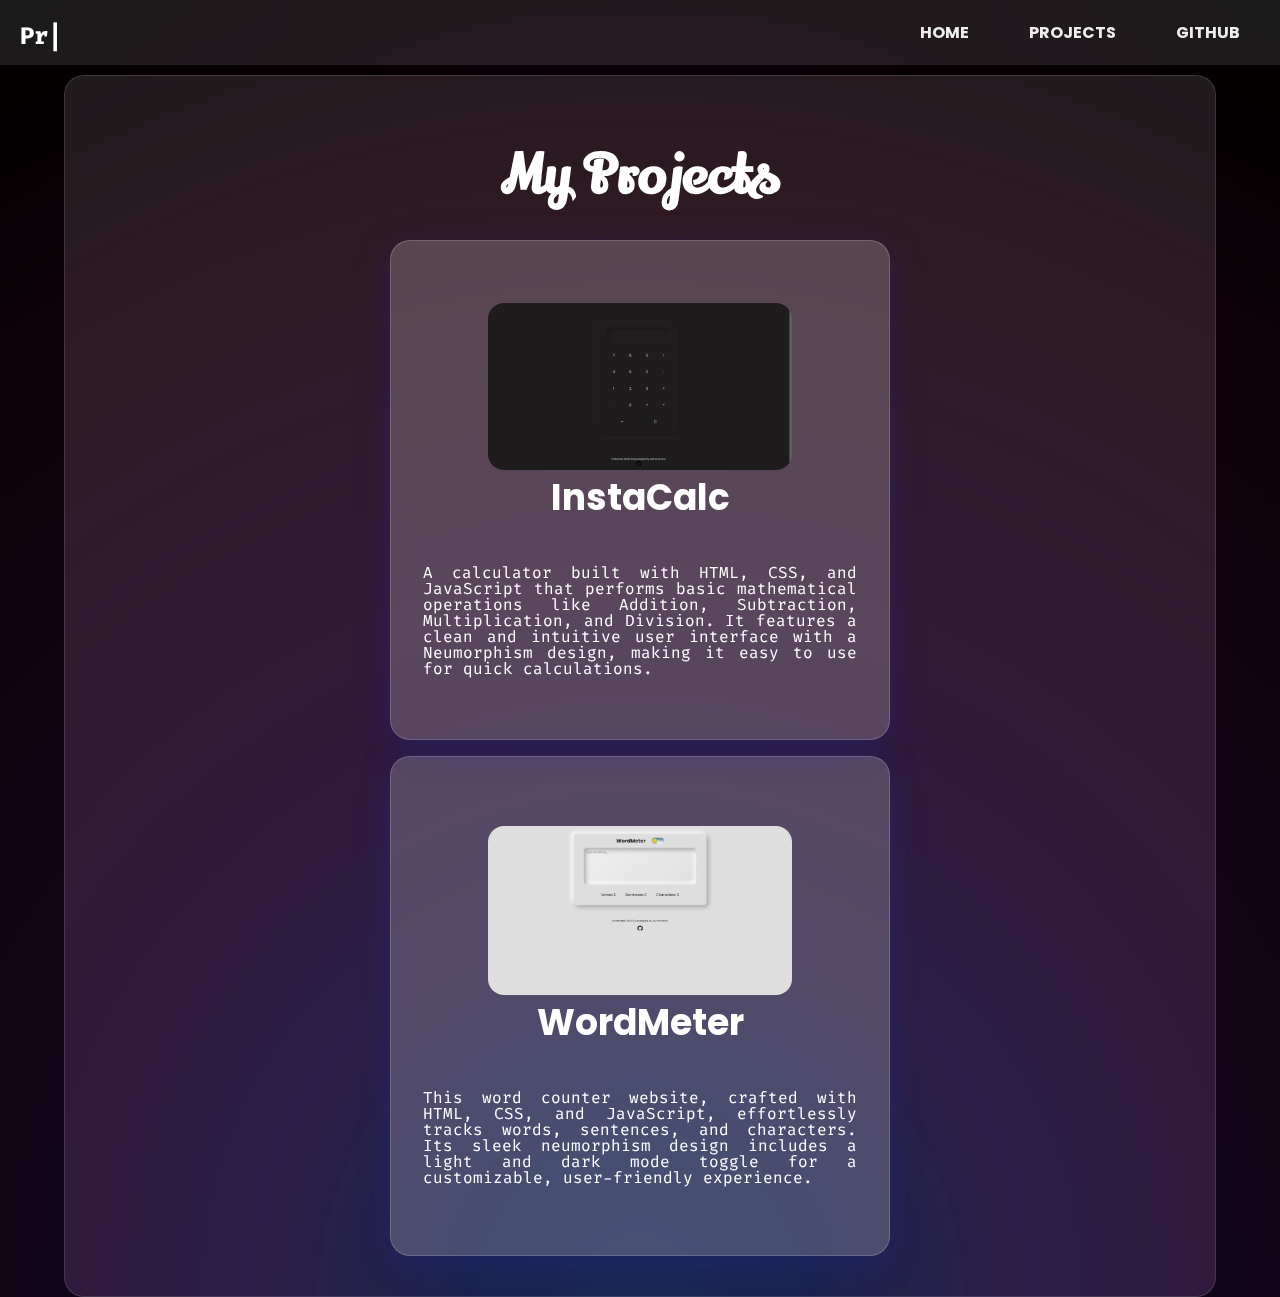
<file: projects.html>
<!DOCTYPE html>
<html lang="en">
<head>
    <meta charset="UTF-8">
    <meta name="viewport" content="width=device-width, initial-scale=1.0">
    <title>Matthew Lebron</title>
    <link rel="stylesheet" href="public/css/style.css">
    <script src="public/js/typing-Header.js"></script>
    <link rel="icon" href="public/images/mlp_favicon.png">
</head>
<body>
    <div id="space">
        <div class="stars"></div>
        <div class="stars"></div>
        <div class="stars"></div>
        <div class="stars"></div>
        <div class="stars"></div>
    </div>
    <!--HEADER CONTENT START-->
    <input id="burger" type="checkbox" />
    <label for="burger">
        <span></span>
        <span></span>
        <span></span>
    </label>
    <nav>  
        <header>
            <a href="projects.html"><h1 class="typing-Header"></h1></a>
        </header>   
        <ul>
            <li><a href="index.html">HOME</a></li>
            <li><a href="projects.html">PROJECTS</a></li>
            <li><a href="https://www.github.com/MLPonciano" target="_blank">GitHub</a></li>
        </ul>  
    </nav>
    <!--HEADER CONTENT END-->
    <!--MAIN PROJECTS CONTENT START-->
    <div class="projects-content">
        <h1 class="projectHeader">My Projects</h1>
        <div class="project1Card">
            <img src="public/images/calculator_webapp_img.png" class="project1img">
            <a class="projectTitle" href="https://mlponciano.github.io/InstaCalc/"><h1>InstaCalc</h1></a>
            <p class="projectDesc">A calculator built with HTML, CSS, and JavaScript that performs basic mathematical operations like Addition, Subtraction, Multiplication, and Division. It features a clean and intuitive user interface with a Neumorphism design, making it easy to use for quick calculations.</p>
        </div>
        <div class="project2Card">
            <img src="public/images/wordmeter_img.png" class="project2img">
            <a class="projectTitle" href="https://mlponciano.github.io/WordMeter/"><h1>WordMeter</h1></a>
            <p class="projectDesc">This word counter website, crafted with HTML, CSS, and JavaScript, effortlessly tracks words, sentences, and characters. Its sleek neumorphism design includes a light and dark mode toggle for a customizable, user-friendly experience.</p>
        </div>
    </div>
    <!--MAIN PROJECTS CONTENT END-->
    <!--FOOTER CONTENT START-->
    <!--<footer>
        <p>&copy; 2024 Matthew Lebron Ponciano. All rights reserved.</p>
        <p>Follow me on <a href="https://www.facebook.com/matthewlebron.ponciano" target="_blank">Facebook</a> | <a href="https://www.github.com/MLPonciano" target="_blank">GitHub</a></p>
    </footer>-->
    <!--FOOTER CONTENT END-->
</body>
</html>
</file>
<file: public/css/style.css>
@import url('https://fonts.googleapis.com/css?family=Poppins');
@import url('https://fonts.googleapis.com/css2?family=Lily+Script+One&display=swap');
@import url('https://fonts.googleapis.com/css2?family=Fira+Code:wght@300..700&display=swap');

/* Global Styles */
* {
    padding: 0;
    margin: 0;
    box-sizing: border-box;
    font-family: 'Poppins', sans-serif;
}

.container {
    display: flex;
    justify-content: center;
}

body {
    background-color:hsla(240,100%,5%,1);
    background-image:
    radial-gradient(circle at bottom, #001029, #10091f, #120414, #0e0108, #000000),
    radial-gradient(at 0% 100%, hsla(232,100%,10%,1) 0px, transparent 50%),
    radial-gradient(at 100% 0%, hsla(232,100%,10%,1) 0px, transparent 50%),
    radial-gradient(at 0% 0%, hsla(326,100%,11%,1) 0px, transparent 50%),
    radial-gradient(at 100% 100%, hsla(326,100%,11%,1) 0px, transparent 50%);
}


/* Stars FASTER
------------------------------------- */

/*#space, .stars {
    overflow: hidden;
    position: fixed;
    top: 0;
    left: 0;
    width: 100vw;
    height: 100vh;
    z-index: -1;
}

.stars {
    background-image: 
    radial-gradient(2px 2px at 20px 30px, #eee, rgba(0,0,0,0)),
    radial-gradient(2px 2px at 40px 70px, #fff, rgba(0,0,0,0)),
    radial-gradient(2px 2px at 50px 160px, #ddd, rgba(0,0,0,0)),
    radial-gradient(2px 2px at 90px 40px, #fff, rgba(0,0,0,0)),
    radial-gradient(2px 2px at 130px 80px, #fff, rgba(0,0,0,0)),
    radial-gradient(2px 2px at 160px 120px, #ddd, rgba(0,0,0,0));
    background-repeat: repeat;
    background-size: 200px 200px;
    animation: zoom 2s infinite;
    opacity: 0;
}

.stars:nth-child(1) {
    background-position: 50% 50%;
    animation-delay: 0s;
}
.stars:nth-child(2) {
    background-position: 20% 60%;
    animation-delay: 500ms;
}
.stars:nth-child(3) {
    background-position: -20% -30%;
    animation-delay: 1s;
}
.stars:nth-child(4) {
    background-position: 40% -80%;
    animation-delay: 1500ms;
}
.stars:nth-child(5) {
    background-position: -20% 30%;
    animation-delay: 2s;
}
.stars:nth-child(6) {
    background-position: 40% -80%;
    animation-delay: 2500ms;
}
.stars:nth-child(7) {
    background-position: -20% 30%;
    animation-delay: 3s;
}
.stars:nth-child(8) {
    background-position: -20% 30%;
    animation-delay: 3500ms;
}
.stars:nth-child(9) {
    background-position: 40% -80%;
    animation-delay: 4s;
}

@keyframes zoom {
    0% {
        opacity: 0;
        transform: scale(0.5);
        animation-timing-function: ease-in;
    } 
    85% {
        opacity: 1;
        transform: scale(2.8);
        animation-timing-function: linear;
    }
    100% {
        opacity: 0;
        transform: scale(3.5);
    }
}*/


/* Stars SLOWER
------------------------------------- */

#space, .stars {
    overflow: hidden;
    position: fixed;
    top: 0;
    left: 0;
    width: 100vw;
    height: 100vh;
    z-index: -1;
}

.stars {
    background-image: 
    radial-gradient(2px 2px at 20px 30px, #eee, rgba(0,0,0,0)),
    radial-gradient(2px 2px at 40px 70px, #fff, rgba(0,0,0,0)),
    radial-gradient(2px 2px at 50px 160px, #ddd, rgba(0,0,0,0)),
    radial-gradient(2px 2px at 90px 40px, #fff, rgba(0,0,0,0)),
    radial-gradient(2px 2px at 130px 80px, #fff, rgba(0,0,0,0)),
    radial-gradient(2px 2px at 160px 120px, #ddd, rgba(0,0,0,0));
    background-repeat: repeat;
    background-size: 200px 200px;
    animation: zoom 20s infinite;
    opacity: 0;
}

.stars:nth-child(1) {
    background-position: 50% 50%;
    animation-delay: 0s;
}
.stars:nth-child(2) {
    background-position: 20% 60%;
    animation-delay: 6500ms;
}
.stars:nth-child(3) {
    background-position: -20% -30%;
    animation-delay: 7s;
}
.stars:nth-child(4) {
    background-position: 40% -80%;
    animation-delay: 7500ms;
}
.stars:nth-child(5) {
    background-position: -20% 30%;
    animation-delay: 8s;
}
/*.stars:nth-child(6) {
    background-position: 40% -80%;
    animation-delay: 8500ms;
}
.stars:nth-child(7) {
    background-position: -20% 30%;
    animation-delay: 9s;
}
.stars:nth-child(8) {
    background-position: -20% 30%;
    animation-delay: 9500ms;
}
.stars:nth-child(9) {
    background-position: 40% -80%;
    animation-delay: 10s;
}*/

@keyframes zoom {
    0% {
        opacity: 0;
        transform: scale(0.5);
        animation-timing-function: ease-in;
    } 
    85% {
        opacity: 1;
        transform: scale(2.8);
        animation-timing-function: linear;
    }
    100% {
        opacity: 0;
        transform: scale(3.5);
    }
}




input + label {
    position: fixed;
    top: 25px;
    right: 40px;
    height: 20px;
    width: 15px;
    z-index: 5;
}
#burger {
    opacity: 0;
}

span {
    position: absolute;
    width: 100%;
    height: 2px;
    top: 50%;
    margin-top: -1px;
    left: 0;
    display: block;
    background: #ffffff;
    transition: 0.5s;
}

span:first-child {
    top: 3px;
}

span:last-child {
    top: 16px;
}

label:hover {
    cursor: pointer;
}

input:checked + label span {
    opacity: 0;
    top: 50%;
}

input:checked + label span:first-child {
    opacity: 1;
    transform: rotate(405deg);
}

input:checked + label span:last-child {
    opacity: 1;
    transform: rotate(-405deg);
}

nav {
    backdrop-filter: blur(25px) saturate(200%);
    -webkit-backdrop-filter: blur(25px) saturate(200%);
    background-color: rgba(255, 255, 255, 0.1);
    position: fixed;
    top: 0;
    left: 0;
    width: 100%;
    margin: auto;
    height: 65px;
    z-index: 3;
    transition: 0.5s;
    overflow: hidden;
    pointer-events: none;
}

nav > ul {
    list-style-type: none;
    text-align: center;
    position: absolute;
    top: 35%;
    left: 20%;
    right: 20%;
}

nav > ul > li {
    opacity: 0;
    transition: 0.5s;
}

nav > ul > li > a {
    text-decoration: none;
    text-transform: uppercase;
    color: #eeeeee;
    font-weight: 700;
    display: inline-block;
    padding: 30px;
    position: relative; /* Ensures the ::after element is positioned relative to the link */
    overflow: hidden; /* Prevents the ::after from going outside the bounds */
}

nav > ul > li > a::after {
    content: '';
    position: absolute;
    left: 0;
    bottom: 0; /* Adjusted to be at the bottom of the link */
    width: 100%;
    height: 3px;
    background: #ffffff;
    border-radius: 5px;
    transform: scaleX(0);
    transform-origin: right;
    transition: transform 0.5s;
}

nav > ul > li > a:hover::after {
    transform-origin: left;
    transform: scaleX(1);
}


input:checked ~ nav {
    pointer-events: auto;
    height: 100%;
}

input:checked ~ nav > ul > li {
    opacity: 1;
    transition-delay: 0.5s;
}

/* Media Query for Larger Screens */
@media (min-width: 768px) {
    input + label {
        display: none;
    }

    nav {
        height: 65px;
        pointer-events: auto;
        overflow: visible;
    }

    nav > ul {
        display: flex;
        justify-content: flex-end;
        align-items: center;
        top: 15%;
        right: 20px;
        gap: 20px;
    }

    nav > ul > li {
        opacity: 1;
        transition: none;
    }

    nav > ul > li > a {
        padding: 10px 20px;
    }

    a:hover {
        transition: all 0.3s ease;
    }
}

/* Content */
.content {
    display: flex;
    flex-direction: column;
    justify-content: center;
    align-items: center;
    width: 90%;
    height: 90vh;
    margin: auto;
    text-align: center;
    padding: 10px;
    margin-top: 50px;
    backdrop-filter: blur(1px) saturate(200%);
    -webkit-backdrop-filter: blur(1px) saturate(200%);
    background-color: rgba(255, 255, 255, 0.1);
    border-radius: 20px;
    border: 1px solid rgba(255, 255, 255, 0.125);
    animation: fadeIn 1s ease-in-out;
}

.my-name {
    animation: fadeIn 0.5s ease-in-out;
    font-size: 8vw;
    font-family: 'Lily Script One', cursive;
    font-weight: 400;
    color: #ffffff;
    margin-bottom: 20px;
    /* Move the transition here to make it apply on hover and unhover */
    transition: all 0.5s ease-in-out;
}

.my-name:hover {
    text-shadow: 0px 0px 20px #FFFFFF;
}

/* You can remove the transition from here */
.my-name:hover::after {
    text-shadow: 0px 0px 20px #FFFFFF;
}


.typing-animation {
    font-size: 1rem;
    color: #ffffff;
    line-height: 1;
    max-width: 800px;
    margin: 0 auto;
    text-align: justify;
    animation: fadeIn 0.5s ease-in-out;
    font-family: "Fira Code", monospace;
}
.typing-Header {
    font-size: 1.5rem;
    color: #ffffff;
    text-align: justify;
    animation: fadeIn 0.5s ease-in-out;
    font-family: "Fira Code", monospace;
    text-decoration: none;
    position: fixed;
    top: 20px;
    left: 20px;
    z-index: 6;
    width: auto;
    height: 25px;
}
.typing-Header::after {
    content: '|';
    animation: blink-caret 0.75s infinite;
}


.typing-animation::after {
    content: '|';
    animation: blink-caret 0.75s infinite;
}

@keyframes blink-caret {
    0%, 100% { opacity: 1; }
    50% { opacity: 0; }
}

@keyframes rotateGlow {
    0% {
        border-color: red;
        box-shadow: 0 0 10px red;
    }
    14% {
        border-color: orange;
        box-shadow: 0 0 10px orange;
    }
    28% {
        border-color: yellow;
        box-shadow: 0 0 10px yellow;
    }
    42% {
        border-color: green;
        box-shadow: 0 0 10px green;
    }
    57% {
        border-color: blue;
        box-shadow: 0 0 10px blue;
    }
    71% {
        border-color: indigo;
        box-shadow: 0 0 10px indigo;
    }
    85% {
        border-color: violet;
        box-shadow: 0 0 10px violet;
    }
    100% {
        border-color: red;
        box-shadow: 0 0 10px red;
    }
}

button {
    border: 2px solid;
    padding: 10px 20px;
    font-size: 1.2rem;
    border-radius: 50px;
    cursor: pointer;
    margin-top: 50px;
    transition: transform 0.2s ease-in-out;
    animation: bounce 2s infinite, rotateGlow 4s infinite linear;
    background: transparent;
    box-shadow: 0 0 10px red; /* Initial shadow */
}

@keyframes bounce {
    0%, 20%, 50%, 80%, 100% {
        transform: translateY(0);
    }
    40% {
        transform: translateY(-15px);
    }
    60% {
        transform: translateY(-8px);
    }
}

button p {
    color: #ffffff;
    margin: 0;
    display: flex;
    align-items: center;
    gap: 5px;
    font-family: 'Lily Script One', cursive;
    transition: all 0.5s ease-in-out;
}

button p:hover {
    text-shadow: 0px 0px 20px #FFFFFF;
}
button p:hover::after {
    text-shadow: 0px 0px 20px #FFFFFF;
}

button svg {
    width: 25px;
    height: 25px;
}

/* Skills Content */
/* Animation Keyframes */
@keyframes fadeIn {
    0% {
        opacity: 0;
        transform: translateY(20px);
    }
    100% {
        opacity: 1;
        transform: translateY(0);
    }
}

/* Skills Content */
.skills-content {
    display: flex;
    flex-direction: column;
    justify-content: center;
    align-items: center;
    width: 90%;
    height: auto;
    margin: auto;
    text-align: center;
    padding: 20px;
    margin-top: 30px;
    backdrop-filter: blur(1px) saturate(200%);
    -webkit-backdrop-filter: blur(1px) saturate(200%);
    background-color: rgba(255, 255, 255, 0.1);
    border-radius: 20px;
    border: 1px solid rgba(255, 255, 255, 0.125);
    animation: fadeIn 1s ease-in-out;
}


.skill-logos-container {
    display: grid;
    grid-template-columns: repeat(7, 1fr);
    gap: 20px;
    margin-top: 20px;
}

.skill-logo {
    height: 10vh;
    width: auto;
    margin: 0 10px;
    transition: transform 0.3s;
    animation: fadeIn 0.5s ease-in-out;
}

.skill-logo:hover {
    transform: rotate(360deg);
}

.skill-header {
    animation: fadeIn 0.5s ease-in-out;
    font-size: 5vh;
    font-family: 'Lily Script One', cursive;
    font-weight: 400;
    color: #ffffff;
    margin-bottom: 20px;
    margin-top: 15vh;
}

/* Media Query Adjustments */

/* Extra Large Devices (Desktops, 1200px and above) */
@media (min-width: 1200px) {
    .skill-logos-container {
        grid-template-columns: repeat(7, 1fr);
    }

    .skill-logo {
        height: 12vh;
    }
}

/* Large Devices (Laptops, 992px to 1199px) */
@media (min-width: 992px) and (max-width: 1199px) {
    .skill-logos-container {
        grid-template-columns: repeat(5, 1fr);
    }

    .skill-logo {
        height: 10vh;
    }
}

/* Medium Devices (Tablets, 768px to 991px) */
@media (min-width: 768px) and (max-width: 991px) {
    .skill-logos-container {
        grid-template-columns: repeat(4, 1fr);
    }

    .skill-logo {
        height: 10vh;
    }
}

/* Small Devices (Large Phones, 576px to 767px) */
@media (min-width: 576px) and (max-width: 767px) {
    .skill-logos-container {
        grid-template-columns: repeat(3, 1fr);
    }

    .skill-logo {
        height: 10vh;
    }
}

/* Extra Small Devices (Small Phones, up to 575px) */
@media (max-width: 575px) {
    .skill-logos-container {
        grid-template-columns: repeat(2, 1fr);
    }

    .skill-logo {
        height: 10vh;
    }
}

/* Very Small Devices (Portrait Phones, up to 360px) */
@media (max-width: 360px) {
    .skill-logos-container {
        grid-template-columns: repeat(2, 1fr);
    }

    .skill-logo {
        height: 10vh;
        margin: 5px;
    }
}

/* Projects Content */
.projects-content {
    display: flex;
    flex-direction: column;
    justify-content: center;
    align-items: center;
    width: 90%;
    height: auto;
    max-width: 1200px; /* Maximum width for large screens */
    margin: auto;
    margin-top: 50px;
    text-align: center;
    padding: 2rem; /* Use relative units for padding */
    backdrop-filter: blur(1px) saturate(200%);
    -webkit-backdrop-filter: blur(1px) saturate(200%);
    background-color: rgba(255, 255, 255, 0.1);
    border-radius: 1.25rem; /* Use rem for consistent border-radius */
    border: 1px solid rgba(255, 255, 255, 0.125);
    animation: fadeIn 1s ease-in-out;
}

/* Project Card Styles */
.project1Card, .project2Card {
    width: 90%;
    max-width: 500px;
    height: auto;
    aspect-ratio: 1;
    background: rgba(255, 255, 255, 0.1);
    box-shadow: 0 0.5rem 2rem rgba(31, 38, 135, 0.37);
    backdrop-filter: blur(5px);
    -webkit-backdrop-filter: blur(5px);
    border-radius: 1.25rem;
    border: 1px solid rgba(255, 255, 255, 0.18);
    display: flex;
    flex-direction: column;
    align-items: center;
    justify-content: center;
    padding: 2rem;
    box-sizing: border-box;
    margin: .5rem auto; /* Margin adjustments */
}

/* Responsive Design */
@media (max-width: 768px) {
    .project1Card, .project2Card {
        width: 95%;
        padding: 1rem;
    }
    .projectHeader {
        margin-top: 10px;
        font-size: 4rem; /* Adjust font size */
        font-family: 'Lily Script One', cursive;
    }
    .projectTitle, h1 {
        font-size: 3rem;
    }
    .projectDesc {
        font-size: .4rem;
    }
}

@media (max-width: 480px) {
    .project1Card, .project2Card {
        width: 100%;
        padding: 0.75rem;
        border-radius: 0.75rem;
    }
    .projectHeader {
        font-size: 3rem;
        font-family: 'Lily Script One', cursive;
    }
    .projectTitle, h1 {
        font-size: 2.5rem;
    }
    .projectDesc {
        font-size: 0.875rem;
    }
}

/* Project Image Styles */
.project1img, .project2img {
    width: 70%; /* Use relative width */
    height: auto;
    border-radius: 1rem; /* Consistent border-radius */
}

/* Typography and Animation */
.projectHeader {
    animation: fadeIn 0.5s ease-in-out;
    font-size: 6vh; /* Responsive font size */
    color: #ffffff;
    margin-bottom: 1.25rem;
    font-family: 'Lily Script One', cursive;
    margin-top: 30px;
    transition: all 0.5s ease-in-out;
}
.projectHeader:hover {
    text-shadow: 0px 0px 20px #FFFFFF;
}

/* You can remove the transition from here */
.projectHeader:hover::after {
    text-shadow: 0px 0px 20px #FFFFFF;
}


.projectTitle, h1 {
    text-decoration: none;
    font-size: 4vh; /* Responsive font size */
    color: #ffffff;
    margin-bottom: 1.25rem;
}

.projectDesc {
    font-size: 1rem;
    color: #ffffff;
    line-height: 1;
    max-width: 600px;
    margin: 0 auto;
    text-align: justify;
    animation: fadeIn 0.5s ease-in-out;
    font-family: "Fira Code", monospace;
}
</file>
